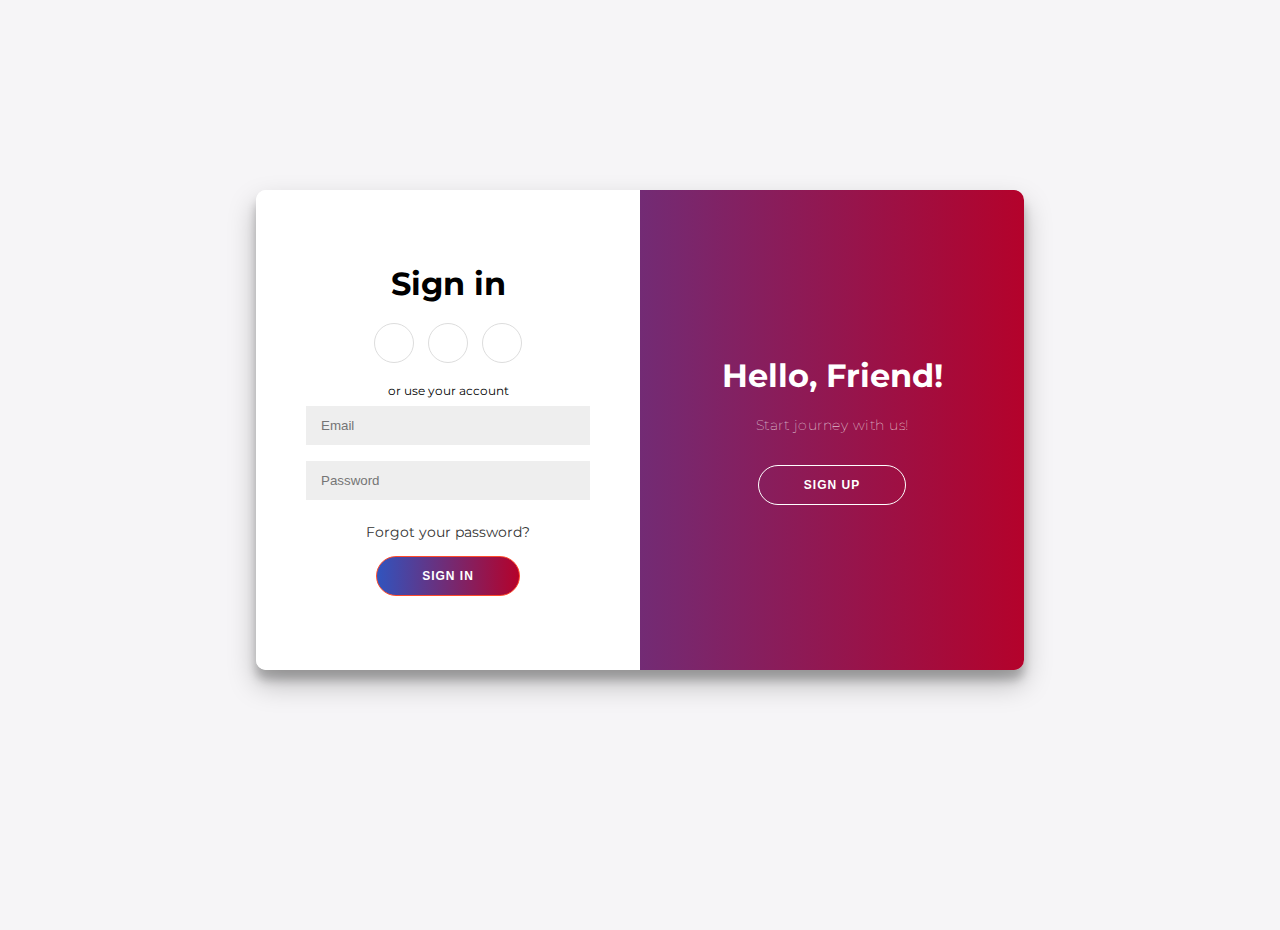
<file: lab modification/login/index.html>
<!DOCTYPE html>
<head>
	<title>Sign Up Login Form</title>
	<link rel="stylesheet" href="https://pro.fontawesome.com/releases/v5.10.0/css/all.css" integrity="sha384-AYmEC3Yw5cVb3ZcuHtOA93w35dYTsvhLPVnYs9eStHfGJvOvKxVfELGroGkvsg+p" crossorigin="anonymous"/>
	<link rel="stylesheet" href="style.css">
</head>
<body>
	<div class="container" id="container">
		<div class="form-container sign-up-container">
			<form action="#">
				<h1>Create Account</h1>
				<div class="social-container">
					<a href="#" class="social"><i class="fab fa-facebook-f"></i></a>
					<a href="#" class="social"><i class="fab fa-google-plus-g"></i></a>
					<a href="#" class="social"><i class="fab fa-linkedin-in"></i></a>
				</div>
				<span>or use your email for registration</span>
				<input type="text" placeholder="Name" />
				<input type="email" placeholder="Email" />
				<input type="password" placeholder="Password" />
				<button>Sign Up</button>
			</form>
		</div>
		<div class="form-container sign-in-container">
			<form action="#">
				<h1>Sign in</h1>
				<div class="social-container">
					<a href="#" class="social"><i class="fab fa-facebook-f"></i></a>
					<a href="#" class="social"><i class="fab fa-google-plus-g"></i></a>
					<a href="#" class="social"><i class="fab fa-linkedin-in"></i></a>
				</div>
				<span>or use your account</span>
				<input type="email" placeholder="Email" />
				<input type="password" placeholder="Password" />
				<a href="#">Forgot your password?</a>
				<button>Sign In</button>
			</form>
		</div>
		<div class="overlay-container">
			<div class="overlay">
				<div class="overlay-panel overlay-left">
					<h1>Welcome Back!</h1>
					<p>Login to get connected!</p>
					<button class="ghost" id="signIn">Sign In</button>
				</div>
				<div class="overlay-panel overlay-right">
					<h1>Hello, Friend!</h1>
					<p>Start journey with us!</p>
					<button class="ghost" id="signUp">Sign Up</button>
				</div>
			</div>
		</div>
	</div>

  	<script type="text/javascript" src="script.js"></script>
</body>
</html>
</file>
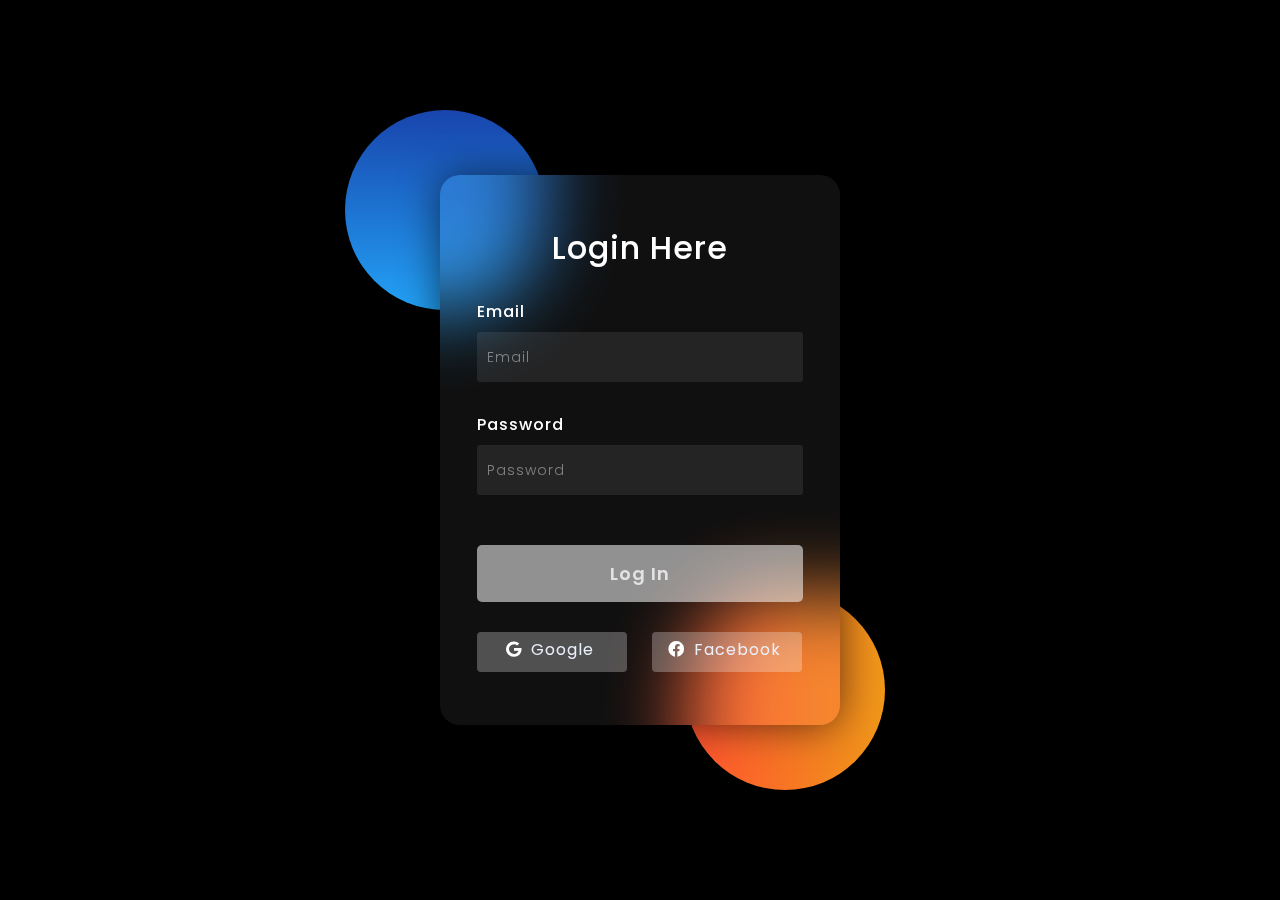
<file: lab modification/login2/index.html>
<!DOCTYPE html>
<html lang="en">

<head>
    <!-- Design by foolishdeveloper.com -->
    <title>login and sign up</title>

    <link rel="preconnect" href="https://fonts.gstatic.com">
    <link rel="stylesheet" href="https://cdnjs.cloudflare.com/ajax/libs/font-awesome/5.15.4/css/all.min.css">
    <link href="https://fonts.googleapis.com/css2?family=Poppins:wght@300;500;600&display=swap" rel="stylesheet">
    <!--Stylesheet-->
    <style media="screen">
        *,
        *:before,
        *:after {
            padding: 0;
            margin: 0;
            box-sizing: border-box;
        }

        body {
            background-color: #000000;
        }

        .background {
            width: 430px;
            height: 520px;
            position: absolute;
            transform: translate(-50%, -50%);
            left: 50%;
            top: 50%;
        }

        .background .shape {
            height: 200px;
            width: 200px;
            position: absolute;
            border-radius: 50%;
        }

        .shape:first-child {
            background: linear-gradient(#1845ad,
                    #23a2f6);
            left: -80px;
            top: -80px;
        }

        .shape:last-child {
            background: linear-gradient(to right,
                    #ff512f,
                    #f09819);
            right: -30px;
            bottom: -80px;
        }

        form {
            height: 550px;
            width: 400px;
            background-color: rgba(255, 255, 255, 0.062);
            position: absolute;
            transform: translate(-50%, -50%);
            top: 50%;
            left: 50%;
            border-radius: 20px;
            backdrop-filter: blur(40px);
            border: 2px solid rgba(255, 255, 255, 0);
            box-shadow: 0 0 40px rgba(0, 0, 0, 0.6);
            padding: 50px 35px;
        }

        form * {
            font-family: 'Poppins', sans-serif;
            color: #ffffff;
            letter-spacing: 1px;
            outline: none;
            border: none;
        }

        form h3 {
            font-size: 32px;
            font-weight: 500;
            line-height: 42px;
            text-align: center;
        }

        label {
            display: block;
            margin-top: 30px;
            font-size: 16px;
            font-weight: 500;
        }

        input {
            display: block;
            height: 50px;
            width: 100%;
            background-color: rgba(235, 232, 232, 0.096);
            border-radius: 3px;
            padding: 0 10px;
            margin-top: 8px;
            font-size: 14px;
            font-weight: 300;
        }

        ::placeholder {
            color: #f3f3f371;
        }

        button {
            margin-top: 50px;
            width: 100%;
            background-color: #ffffff8a;
            color: #e2e2e2;
            padding: 15px 0;
            font-size: 18px;
            font-weight: 600;
            border-radius: 5px;
            cursor: pointer;
        }

        .social {
            margin-top: 30px;
            display:flex;
        }

        .social div {
            background: red;
            width: 150px;
            border-radius: 4px;
            padding: 5px 10px 10px 5px;
            background-color: rgba(255, 255, 255, 0.27);
            color: #eaf0fb;
            text-align: center;
        }

        .social div:hover {
            background-color: rgba(97, 71, 71, 0.47);
        }

        .social .fb {
            margin-left: 25px;
        }

        .social i {
            margin-right: 4px;
        }
    </style>
</head>

<body>
    <div class="background">
        <div class="shape"></div>
        <div class="shape"></div>
    </div>
    <form method="post">
        <h3>Login Here</h3>

        <label for="email">Email</label>
        <input type="text" placeholder="Email" id="email" name="email">

        <label for="password">Password</label>
        <input type="password" placeholder="Password" id="password" name="password">

        <button name="submit">Log In</button>
        <div class="social">
            <div class="go"><i class="fab fa-google"></i> Google</div>
            <div class="fb"><i class="fab fa-facebook"></i> Facebook</div>
        </div>
    </form>
</body>

</html>
</file>
<file: lab modification/login/style.css>
@import url('https://fonts.googleapis.com/css?family=Montserrat:400,800');

* {
    box-sizing: border-box;
}

:root{
    --white : #FFF;
    --gradient1 : #3154be;
    --gradient2 : #b4022b;
    --black : #000;
    --borderColor: #FF4B2B;
    --bgColor : #f6f5f7;
}

body {
    background: var(--bgColor);
    display: flex;
    justify-content: center;
    align-items: center;
    flex-direction: column;
    font-family: 'Montserrat', sans-serif;
    height: 100vh;
    margin: -20px 0 50px;
}

h1 {
    font-weight: bold;
    margin: 0;
}

h2 {
    text-align: center;
}

p {
    font-size: 14px;
    font-weight: 100;
    line-height: 20px;
    letter-spacing: 0.5px;
    margin: 20px 0 30px;
}

span {
    font-size: 12px;
}

a {
    color: #333;
    font-size: 14px;
    text-decoration: none;
    margin: 15px 0;
}

button {
    border-radius: 20px;
    border: 1px solid var(--borderColor);
    background-color: var(--borderColor);
    color: #FFFFFF;
    font-size: 12px;
    font-weight: bold;
    padding: 12px 45px;
    letter-spacing: 1px;
    text-transform: uppercase;
    transition: transform 80ms ease-in;
}

.form-container button{
    background: linear-gradient(to right, var(--gradient1), var(--gradient2));
}
button:active {
    transform: scale(0.95);
}

button:focus {
    outline: none;
}

button.ghost {
    background-color: transparent;
    border-color: #FFFFFF;
}

form {
    background-color: #FFFFFF;
    display: flex;
    align-items: center;
    justify-content: center;
    flex-direction: column;
    padding: 0 50px;
    height: 100%;
    text-align: center;
}

input {
    background-color: #eee;
    border: none;
    padding: 12px 15px;
    margin: 8px 0;
    width: 100%;
}

.container {
    background-color: #fff;
    border-radius: 10px;
    box-shadow: 0 14px 28px rgba(0,0,0,0.25), 
            0 10px 10px rgba(0,0,0,0.22);
    position: relative;
    overflow: hidden;
    width: 768px;
    max-width: 100%;
    min-height: 480px;
}

.form-container {
    position: absolute;
    top: 0;
    height: 100%;
    transition: all 0.6s ease-in-out;
}

.sign-in-container {
    left: 0;
    width: 50%;
    z-index: 2;
}

.container.right-panel-active .sign-in-container {
    transform: translateX(100%);
}

.sign-up-container {
    left: 0;
    width: 50%;
    opacity: 0;
    z-index: 1;
}

.container.right-panel-active .sign-up-container {
    transform: translateX(100%);
    opacity: 1;
    z-index: 5;
    animation: show 0.6s;
}

@keyframes show {
    0%, 49.99% {
        opacity: 0;
        z-index: 1;
    }
    
    50%, 100% {
        opacity: 1;
        z-index: 5;
    }
}

.overlay-container {
    position: absolute;
    top: 0;
    left: 50%;
    width: 50%;
    height: 100%;
    overflow: hidden;
    transition: transform 0.6s ease-in-out;
    z-index: 100;
}

.container.right-panel-active .overlay-container{
    transform: translateX(-100%);
}

.overlay {
    background: #FF416C;
    background: linear-gradient(to right, var(--gradient1), var(--gradient2));
    background-repeat: no-repeat;
    background-size: cover;
    background-position: 0 0;
    color: #FFFFFF;
    position: relative;
    left: -100%;
    height: 100%;
    width: 200%;
    transform: translateX(0);
    transition: transform 0.6s ease-in-out;
}

.container.right-panel-active .overlay {
    transform: translateX(50%);
}

.overlay-panel {
    position: absolute;
    display: flex;
    align-items: center;
    justify-content: center;
    flex-direction: column;
    padding: 0 40px;
    text-align: center;
    top: 0;
    height: 100%;
    width: 50%;
    transform: translateX(0);
    transition: transform 0.6s ease-in-out;
}

.overlay-left {
    transform: translateX(-20%);
}

.container.right-panel-active .overlay-left {
    transform: translateX(0);
}

.overlay-right {
    right: 0;
    transform: translateX(0);
}

.container.right-panel-active .overlay-right {
    transform: translateX(20%);
}

.social-container {
    margin: 20px 0;
}

.social-container a {
    border: 1px solid #DDDDDD;
    border-radius: 50%;
    display: inline-flex;
    justify-content: center;
    align-items: center;
    margin: 0 5px;
    height: 40px;
    width: 40px;
}

.social-container a:hover{
    background: linear-gradient(to right, var(--gradient1), var(--gradient2));
    border: 0px;
}

.social-container a:hover i{
    color: white;
}

.ghost:hover{
    background-color: white;
    color: black;
}

.form-container button:hover{
    background: transparent;
    color: black;
}

input:focus{
    outline: none;
}
</file>
